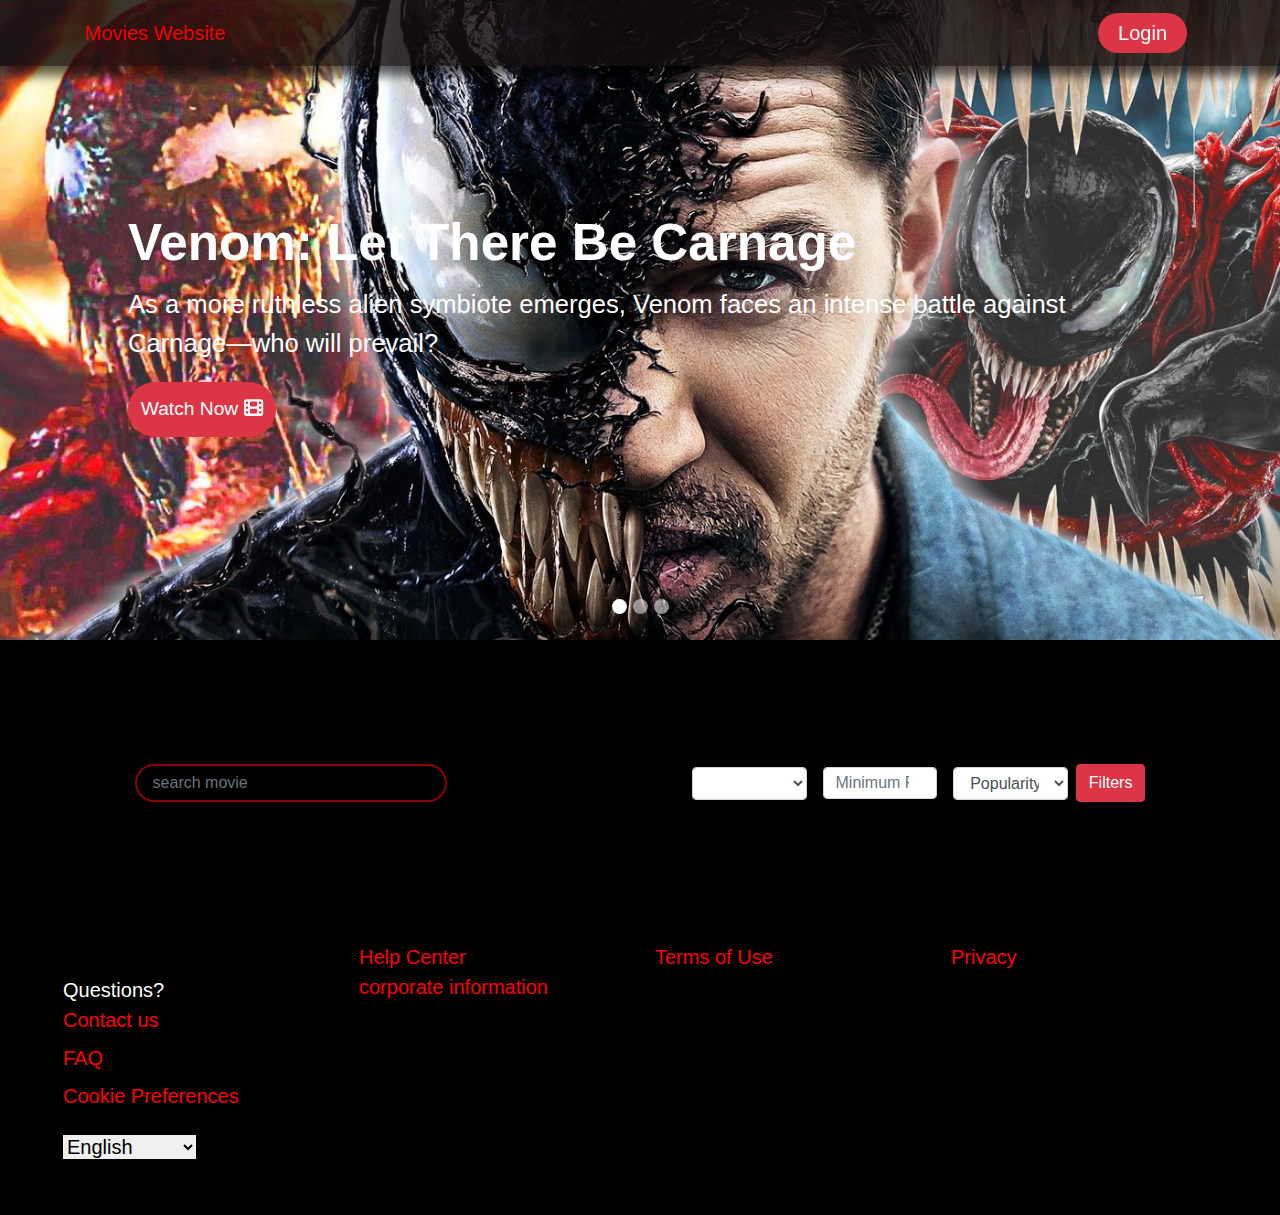
<file: index.html>
<!DOCTYPE html>
<html lang="en">
<head>
    <meta charset="UTF-8">
    <meta name="viewport" content="width=device-width, initial-scale=1.0">
    <title>Movie app</title>
    <!-- bootstrap fail -->
     <link rel="stylesheet" href="style/bootstrap.min.css">
     <!-- fontawsent fail -->
      <link rel="stylesheet" href="style/all.min.css">
     <!-- style fail -->
      <link rel="stylesheet" href="style/style.css">
     <!-- مكتبة Animate.css -->
<link rel="stylesheet" href="https://cdnjs.cloudflare.com/ajax/libs/animate.css/4.1.1/animate.min.css"/>


</head>


    
         <!-- Start Navbar -->
      <header>
    <nav class="navbar">
        <div class="container">
            <a class="navbar-brand wow animate__fadeInUp" href="index.html">Movies Website</a>
            <div class="justify-content-end" id="navbarMenu">
                <div class="d-flex flex-column flex-lg-row align-items-center">
                    <a class="btn btn-danger m-2" href="login.html" id="login/out-btn">Log in</a>
                </div>
            </div>
        </div>
    </nav>
       </header>
           <!-- End Navbar -->




      <!-- start main section -->
       <main>  
       <div id="carouselExampleCaptions" class="carousel slide" data-ride="carousel">
        <ol class="carousel-indicators meena">
          <li data-target="#carouselExampleCaptions" data-slide-to="0" class="active"></li>
          <li data-target="#carouselExampleCaptions" data-slide-to="1"></li>
          <li data-target="#carouselExampleCaptions" data-slide-to="2"></li>
        </ol>
        <div class="carousel-inner">
          <div class="carousel-item active">
            <img src="img/home1.jpg" class="d-block w-100" alt="...">
            <div class="carousel-caption d-sm-block">
              <h1 class="pb-1 ">Venom: Let There Be Carnage</h1 >
              <p class="pb-1 d-md-block d-none">As a more ruthless alien symbiote emerges, Venom faces an intense battle against Carnage—who will prevail?</p>
              <button class="btn btn-danger"><a href="https://www.youtube.com/watch?v=B7F_J-8FVlI" target="_blank">Watch Now  <i class="fa-solid fa-film"></i></a></button>
            </div>
          </div>
          <div class="carousel-item">
            <img src="img/home2.jpg" class="d-block w-100" alt="...">
            <div class="carousel-caption  d-sm-block">
                <h1 class="pb-1 ">Avengers: Infinity War</h1 >
                    <p class="pb-1 d-md-block d-none">Earth’s mightiest heroes unite to stop Thanos from wiping out half the universe—will they succeed?</p>
                    <button class="btn btn-danger"><a href="https://www.youtube.com/watch?v=nQ-czD5ryM8" target="_blank">Watch Now  <i class="fa-solid fa-film"></i></a></button>
            </div>
          </div>
          <div class="carousel-item">
            <img src="img/home3.jpg" class="d-block w-100" alt="...">
            <div class="carousel-caption d-sm-block">
              <h1 class="pb-1 ">Spider-Man: No Way Home</h1 >
              <p class="pb-1 d-md-block d-none">When the multiverse breaks open, Spider-Man faces villains from different realities—can he fix the chaos before it's too late?</p>
              <button class="btn btn-danger"><a href="https://www.youtube.com/watch?v=gBLsO7l9BEE" target="_blank">Watch Now  <i class="fa-solid fa-film"></i></a></button>
            </div>
          </div>
        </div>
        
      </div>
    </main>
      <!-- end main section -->




       <!-- start functons part -->  
        <div class="w-100 p-3  d-flex flex-wrap justify-content-around align-items-center">       
          <form id="form" onsubmit="return searchFun()" class="form-search  w-25">
               <input class="form-control  h-50 " type="text" id="search" placeholder="search movie"/>
              </form>
             <div class="mt-2   sortandfilter d-flex justify-content-between align-items-center"></div>

            </div>
       <!-- start functions part -->




       <!-- start movie section -->
           <div class="container-fluid ">
               <section class="row movies"> 
               </section>
           </div>
       <!-- end movie section -->



  <!-- start footer -->
   <footer class="container-fluid mt-5">
    <div class="row pt-5 d-flex justify-content-between p-5 ">       
          <div class="col-md-3 d-flex flex-column justify-content-between ">
            <hr>
            <span>Questions?</span> <a href="#" class="mb-2 ">Contact us</a>
            <a href="#" class="mb-2">FAQ</a>
            <a href="#" class="mb-4">Cookie Preferences</a>
            <select class="mb-2 border-0 rounded-4 w-50  ">
              <option>English</option>
              <option>العربية</option>
            </select>
          </div>
          <div class="col-md-3 d-flex justify-content-evenly flex-column">
            <a href="#">Help Center</a>
            <a href="#">corporate information</a>
          </div>
          <a href="#"  class="col-md-3">Terms of Use</a>
          <a href="#" class="col-md-3">Privacy</a>
       
        </div>
      </div>
      </footer>
  <!-- end footer -->

    











 
    <!-- bootstrap js fail -->
  <script src="javascript/jquery.slim.min.js"></script>
  <script src="javascript/popper.min.js"></script>
  <script src="javascript/bootstrap.min.js"></script>
  <!-- fontawsent js fail -->
   <script src="javascript/all.min.js"></script>
   
<!-- مكتبة WOW.js -->
<script src="https://cdnjs.cloudflare.com/ajax/libs/wow/1.1.2/wow.min.js"></script>

<!-- تهيئة WOW.js -->
<script>
  new WOW().init();
</script>
    <!-- js main fail -->
     <script src="javascript/main.js"></script>
</body>
</html>
</file>
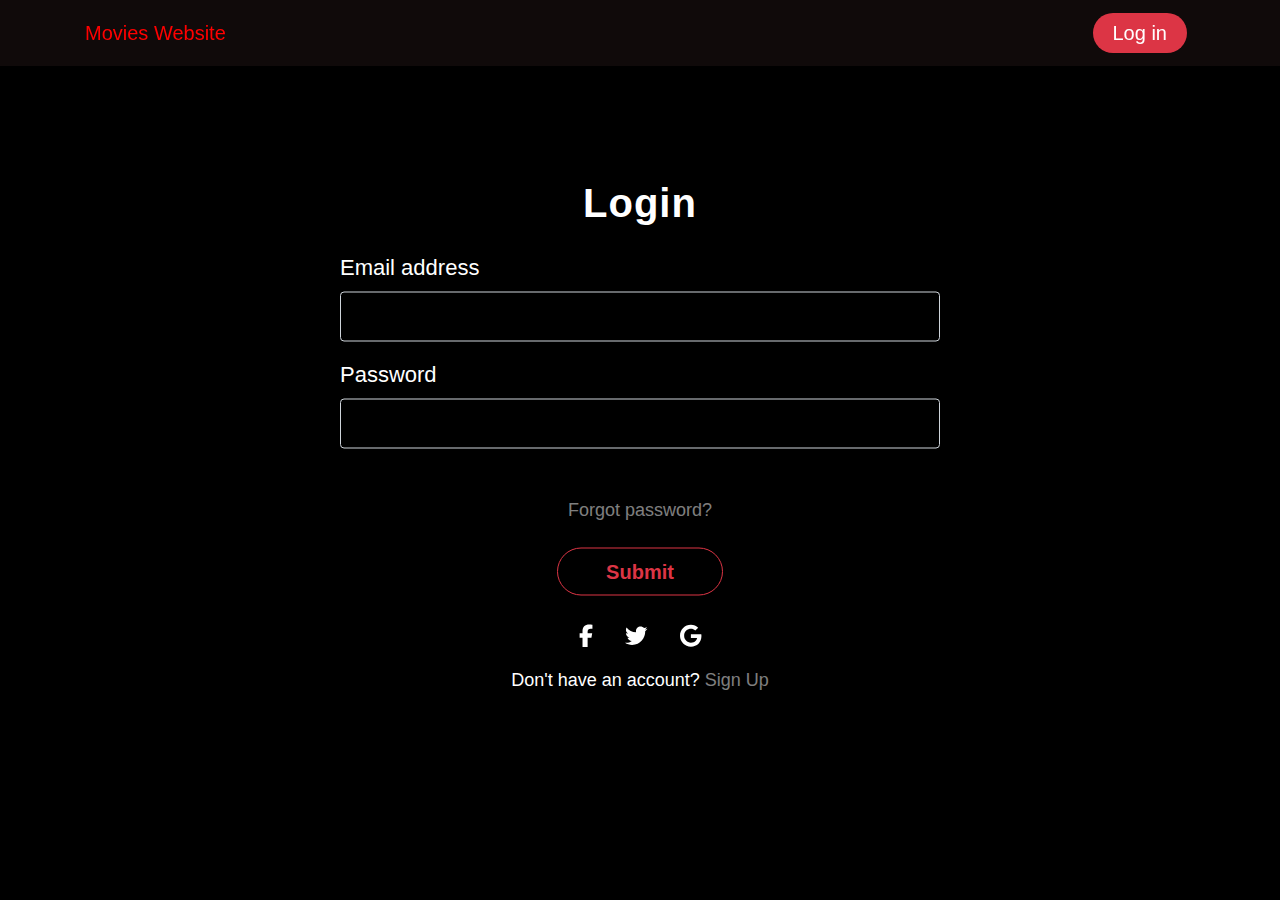
<file: login.html>
<!DOCTYPE html>
<html lang="en">
<head>
    <meta charset="UTF-8">
    <meta name="viewport" content="width=device-width, initial-scale=1.0">
    <title>Login</title>
    <!-- bootstrap fail -->
    <link rel="stylesheet" href="style/bootstrap.min.css">
    <!-- fontawsent fail -->
     <link rel="stylesheet" href="style/all.min.css">
    <!-- style fail -->
     <link rel="stylesheet" href="style/style.css">
  </head>
<body class="log-page">
     <!-- start navbar -->
     <header>
        <nav class="navbar navbar-expand-lg navbar-light bg-light">
            <div class="container">
                <!-- Logo -->
                <a class="navbar-brand " href="index.html">Movies Website</a>
                <div class=" justify-content-end" id="navbarMenu">
                    <div class="d-flex flex-column flex-lg-row align-items-center">
                      
                        <a class="btn btn-danger  m-2" href="login.html" id="login/out-btn">Log in</a>
                    </div>
                </div>
            </div>
        </nav>
    </header>
     <!-- end navbar -->
    <!-- loginform start -->
    <form class=" m-auto col-md-6 loginform pb-5 " action="index.html" method="GET" onsubmit="return  auth()"> 
        <div class="form-group ">
            <h2 class="fw-bold mb-4 text-uppercase text-capitalize text-center">Login</h2>
            <p id="loginError" class="text-danger"></p>
          <label for="loginEmail">Email address</label>
          <input name="email" required type="email" class="form-control " id="loginEmail" aria-describedby="emailHelp">
        </div>
        <div class="form-group mb-5">
          <label for="loginPassword">Password</label>
          <input required type="password" class="form-control" id="loginPassword" name="pass" minlength="8">
        </div>
        
        <p class="small mb-3 pb-lg-2 text-center"><a class="text-white-50" href="#!">Forgot password?</a></p>
        <button type="submit" class="btn btn-outline-danger px-5 py-2 ">Submit</button>
              <div class="d-flex justify-content-center text-center mt-4 pt-1">
                <a href="#!" class="text-white"><i class="fab fa-facebook-f fa-lg"></i></a>
                <a href="#!" class="text-white"><i class="fab fa-twitter fa-lg mx-4 px-2"></i></a>
                <a href="#!" class="text-white"><i class="fab fa-google fa-lg"></i></a>
              </div>

            </div>

            <div>
              <p class="mb-0 mt-3 text-center">Don't have an account? <a href="sighnup.html" target="_blank" class="text-white-50 fw-bold">Sign Up</a>
              </p>
            </div>
      </form>
    <!-- loginform end -->


     <!-- bootstrap js fail -->
  <script src="javascript/jquery.slim.min.js"></script>
  <script src="javascript/popper.min.js"></script>
  <script src="javascript/bootstrap.min.js"></script>
  <!-- fontawsent js fail -->
   <script src="javascript/all.min.js"></script>
    <!-- js main fail -->
     <script src="javascript/main.js"></script>
</body>
</html>
</file>
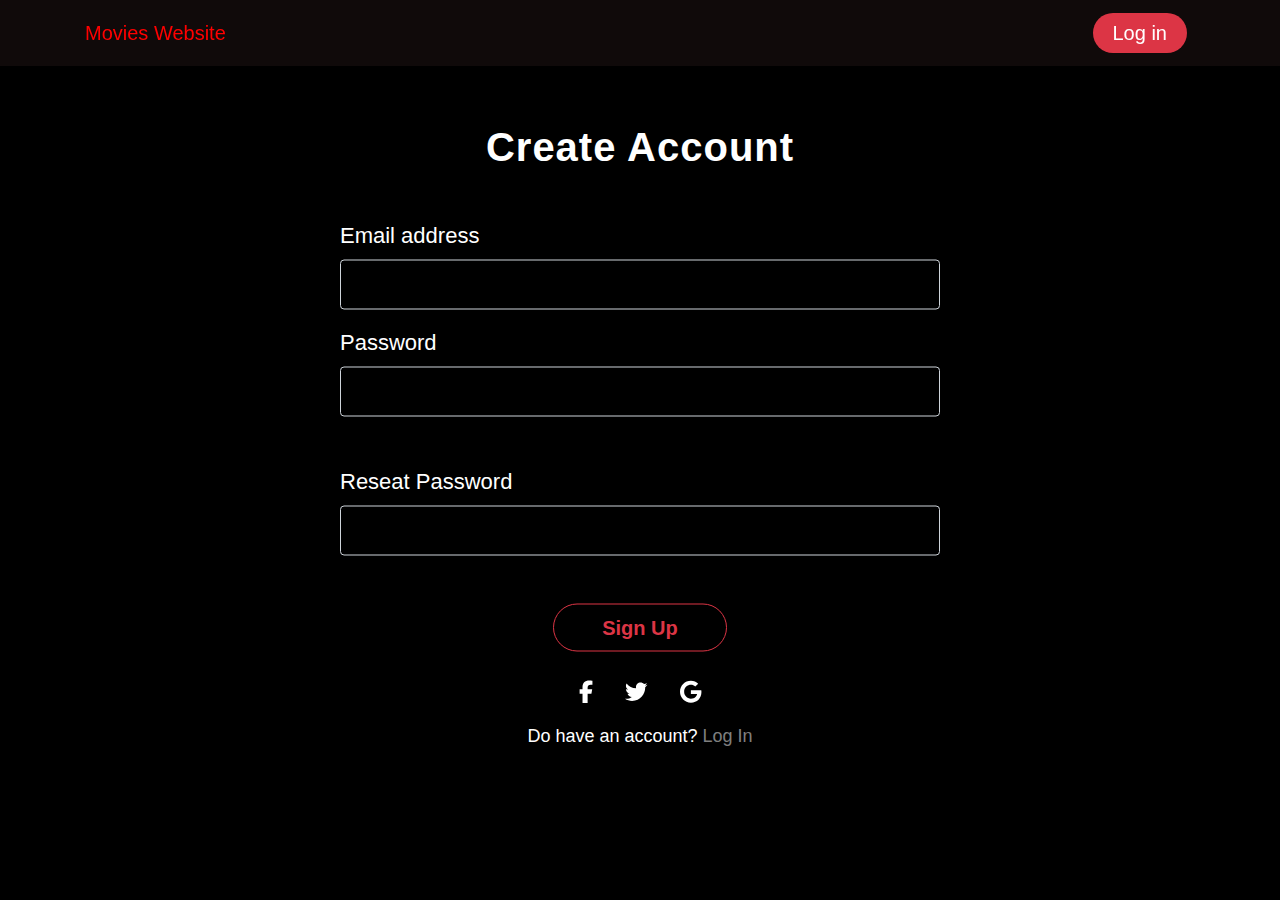
<file: sighnup.html>
<!DOCTYPE html>
<html lang="en">
<head>
    <meta charset="UTF-8">
    <meta name="viewport" content="width=device-width, initial-scale=1.0">
    <title>Sigh up</title>
       <!-- bootstrap fail -->
       <link rel="stylesheet" href="style/bootstrap.min.css">
       <!-- fontawsent fail -->
        <link rel="stylesheet" href="style/all.min.css">
       <!-- style fail -->
        <link rel="stylesheet" href="style/style.css">
  
</head>
<body class="log-page">
      <!-- Start Navbar -->
   <header>
    <nav class="navbar navbar-expand-lg navbar-light bg-light">
        <div class="container">
            <a class="navbar-brand" href="index.html">Movies Website</a>
            <div class=" justify-content-end" id="navbarMenu">
                <div class="d-flex flex-column flex-lg-row align-items-center">
        
                    <a class="btn btn-danger  m-2" href="login.html" id="login/out-btn" >Log in</a>
                </div>
            </div>
        </div>
    </nav>
   </header>
    <!-- End Navbar -->

    <!-- start sighnup form -->
       <form class=" m-auto col-md-6 loginform pb-5 " id="form"  action="index.html" onsubmit="return  validate()"  > 
        <div class="form-group">
            <h2 class="fw-bold mb-5 text-uppercase text-capitalize text-center  ">Create Account</h2>
            <p id="error" class="text-danger"></p>
          <label for="signupEmail">Email address</label>
          <input name="email" required type="email" class="form-control " id="signupEmail" aria-describedby="emailHelp">
        </div>
        <div class="form-group mb-5">
          <label for="signupPassword">Password</label>
          <input required type="password" class="form-control" id="signupPassword" name="pass" minlength="8">
        </div>
        <div class="form-group mb-5">
          <label for="confirmPassword">Reseat Password</label>
          <input required type="password" class="form-control" id="confirmPassword" name="reseat-pass" minlength="8">
        </div>
        
        <button type="submit" class="btn btn-outline-danger px-5 py-2 ">Sign Up</button>
              <div class="d-flex justify-content-center text-center mt-4 pt-1">
                <a href="#!" class="text-white"><i class="fab fa-facebook-f fa-lg"></i></a>
                <a href="#!" class="text-white"><i class="fab fa-twitter fa-lg mx-4 px-2"></i></a>
                <a href="#!" class="text-white"><i class="fab fa-google fa-lg"></i></a>
              </div>

            </div>

            <div>
              <p class="mb-0 mt-3 text-center">Do have an account? <a href="login.html" target="_blank" class="text-white-50 fw-bold">Log In</a>
              </p>
            </div>
      </form>
    <!-- end sighnup form -->
     
    
    
    <!-- bootstrap js fail -->
  <script src="javascript/jquery.slim.min.js"></script>
  <script src="javascript/popper.min.js"></script>
  <script src="javascript/bootstrap.min.js"></script>
  <!-- fontawsent js fail -->
   <script src="javascript/all.min.js"></script>
    <!-- js main fail -->
     <script src="javascript/main.js"></script>
</body>

</html>
</file>
<file: style/style.css>
*{
    padding: 0;
    margin: 0;
    box-sizing:border-box
}
body{
    background-color: black;
}

/* start home page  */
/* start navbar */
.navbar{
    position: fixed;
    padding: 5px;
    width: 100%;
    z-index: 100;
    font-weight: 400;
    background-color: rgba(19, 12, 12, 0.829) !important;
    box-shadow: 10px 10px 10px rgba(0, 0, 0, 0.606);
   
}
.navbar-brand{
    font-size: 20px;
    font-weight: 500;
    color: red !important;
}
.navbar .btn{
    border: none;
    font-size: 20px ;
    font-weight: 500;
      border-radius: 50px;
      padding: 5px 20px;
}

/* end navbar */

/* start search part */
.form-search input
{
    background-color: transparent;
    border: 2px solid rgba(255, 0, 0, 0.555);
    padding:0.5rem 1rem;
    border-radius: 50px;
    font-size: 1rem;
    color:#fff;
    font-family: inherit; 
}
.form-search input:focus{
    outline: 0;
    background-color:aliceblue;
    border:none;
}
/* start search part */

/* start main section */
main{
    margin-bottom: 100px;
    /* animate__backInUp */
}
.carousel-indicators li{
    width:15px;
    height: 15px;
    border-radius: 50%;
}
.carousel-caption{
    top: 30%;
    position: absolute;
    left:10%;
    bottom:0;
    z-index: 10;
    padding-top: 20px;
    padding-bottom: 20px;
    color: #fff;
   text-align: left;
 
}
.carousel-caption button{
    font-size: 1.5vw;
    transition: 0.3s;
    border:none;
    border-radius: 50px;
    padding: 1vw ;
}
.carousel-caption a{
    text-decoration: none;
    color:#fff;
}
.carousel-caption h1{
    font-size: 4vw ;
    font-weight: 700;
} 
.carousel-caption p{
    font-size: 2vw;
}
@media (max-width: 768px) {
    .carousel-caption{
        top:25%;
       }
    

    .carousel-caption h1 {
        font-size: 6vw; /* تصغير حجم العنوان */
    }

    .carousel-caption p {
        font-size: 3.5vw; /* تصغير حجم الفقرة */
    }

    .carousel-caption button {
        font-size: 3vw;
        padding: 2vw 4vw;
    }
}
/* end main section */

/* satrt movies section */
.card{
    position: relative;
    cursor: pointer;
    overflow:hidden;
   border: none;
}
.card-body{
    font-size: 20px;
    color:#fff;
    background-color: black;
}

.overview{
    position:absolute;
    overflow: auto;
    left:0;
    right:0;
    bottom:0;
    border-radius: 5px;
    background-color: #000000d5;
    padding: 10px;
    transform:translateY(101%);
    transition:transform 0.3s ease-in;
    color:#fff;
    display:flex;
   flex-direction: column;
    justify-content:center;
  align-items:center;
  
}
.card:hover .overview{
    transform: translateY(0);
}
.overview p:nth-of-type(1){
    font-weight: 600;
    font-size: 20px;
}
/* end movies section */


/* start footer */
footer{
    height: 300px;
    color:#fff;
    padding: 20px;
    font-size: 20px;
   
}
footer a{
    color: red;
}
footer a:hover{
    color:#fff;
    text-decoration: none;
}
/* end of home page */


/* start log in page */
 .log-page{
    background-image: url(https://assets.nflxext.com/ffe/siteui/vlv3/04ef06cc-5f81-4a8e-8db0-6430ba4af286/web/EG-en-20250224-TRIFECTA-perspective_928c688e-939a-402e-a8cf-a219844b9522_medium.jpg);
     background-size: cover;
      background-repeat: no-repeat;
       background-position: center center,;
       background-attachment:fixed;
        background-size:cover;
}
.loginform{
   border: none;
   background-color: #000000d3;
    position: absolute;
    top:50%;
    left:50%;   
    transform: translate(-50%,-50%);
    border-radius: 10px;
    padding: 20px;

   
}
label{
    font-size: 22px;
    color: #fff;
    
}
.loginform h2{
    font-weight: 600;
    letter-spacing: 1px;
    font-size:40px;
    color:#fff !important;
    
}
.loginform input{
    height:50px;
    background-color: transparent;
   color: #fff !important;
}
.loginform input:focus{
    outline:  red solid 2px;
    background-color: transparent;
}
.loginform button{
    border-radius: 50px;
    font-size: 20px;
    font-weight: 600;
    display: block;
    margin: auto !important;
    
} 
.loginform p{
    color: #fff !important;
}
.loginform a,p{
    font-size: 18px;
}
.loginform a:hover{
    color:red !important;
    text-decoration: none;
}
#error , #loginError{
    color:red !important;
    font-size: 20px;
}
@media (max-width: 768px) {
    .loginform{
       top:70%;
       }
}
/* end log in page */


/* start movie details page */
.movie-card{
    padding-top: 120px;
  }
.movie-card p{
  color:white;
  width: 100%;
}
.movie-card strong{
    color: red;
    margin-right: 5px;
    letter-spacing: 1px;
}
.movie-card h2{
    color:red;
    font-size: 30px;
    text-align: center;
    font-weight: 500px;
}
/* end movie details page */
</file>
